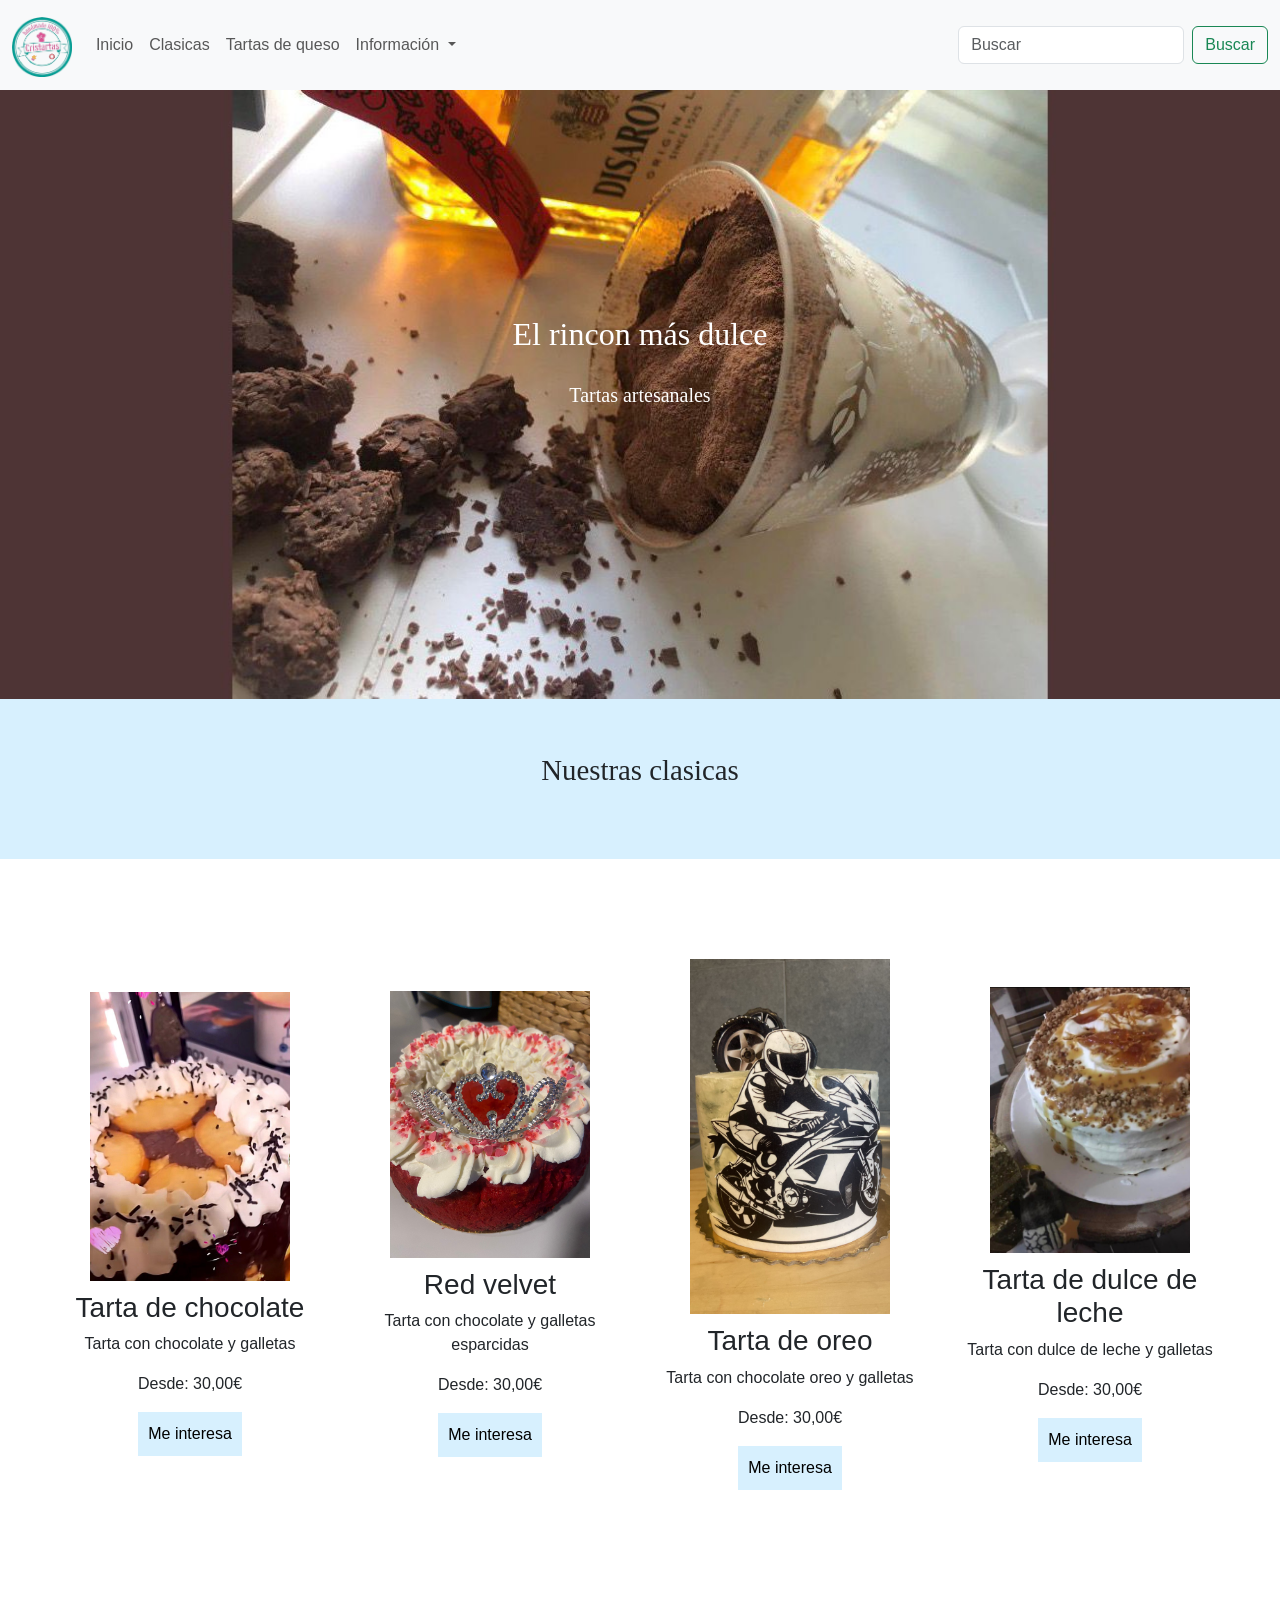
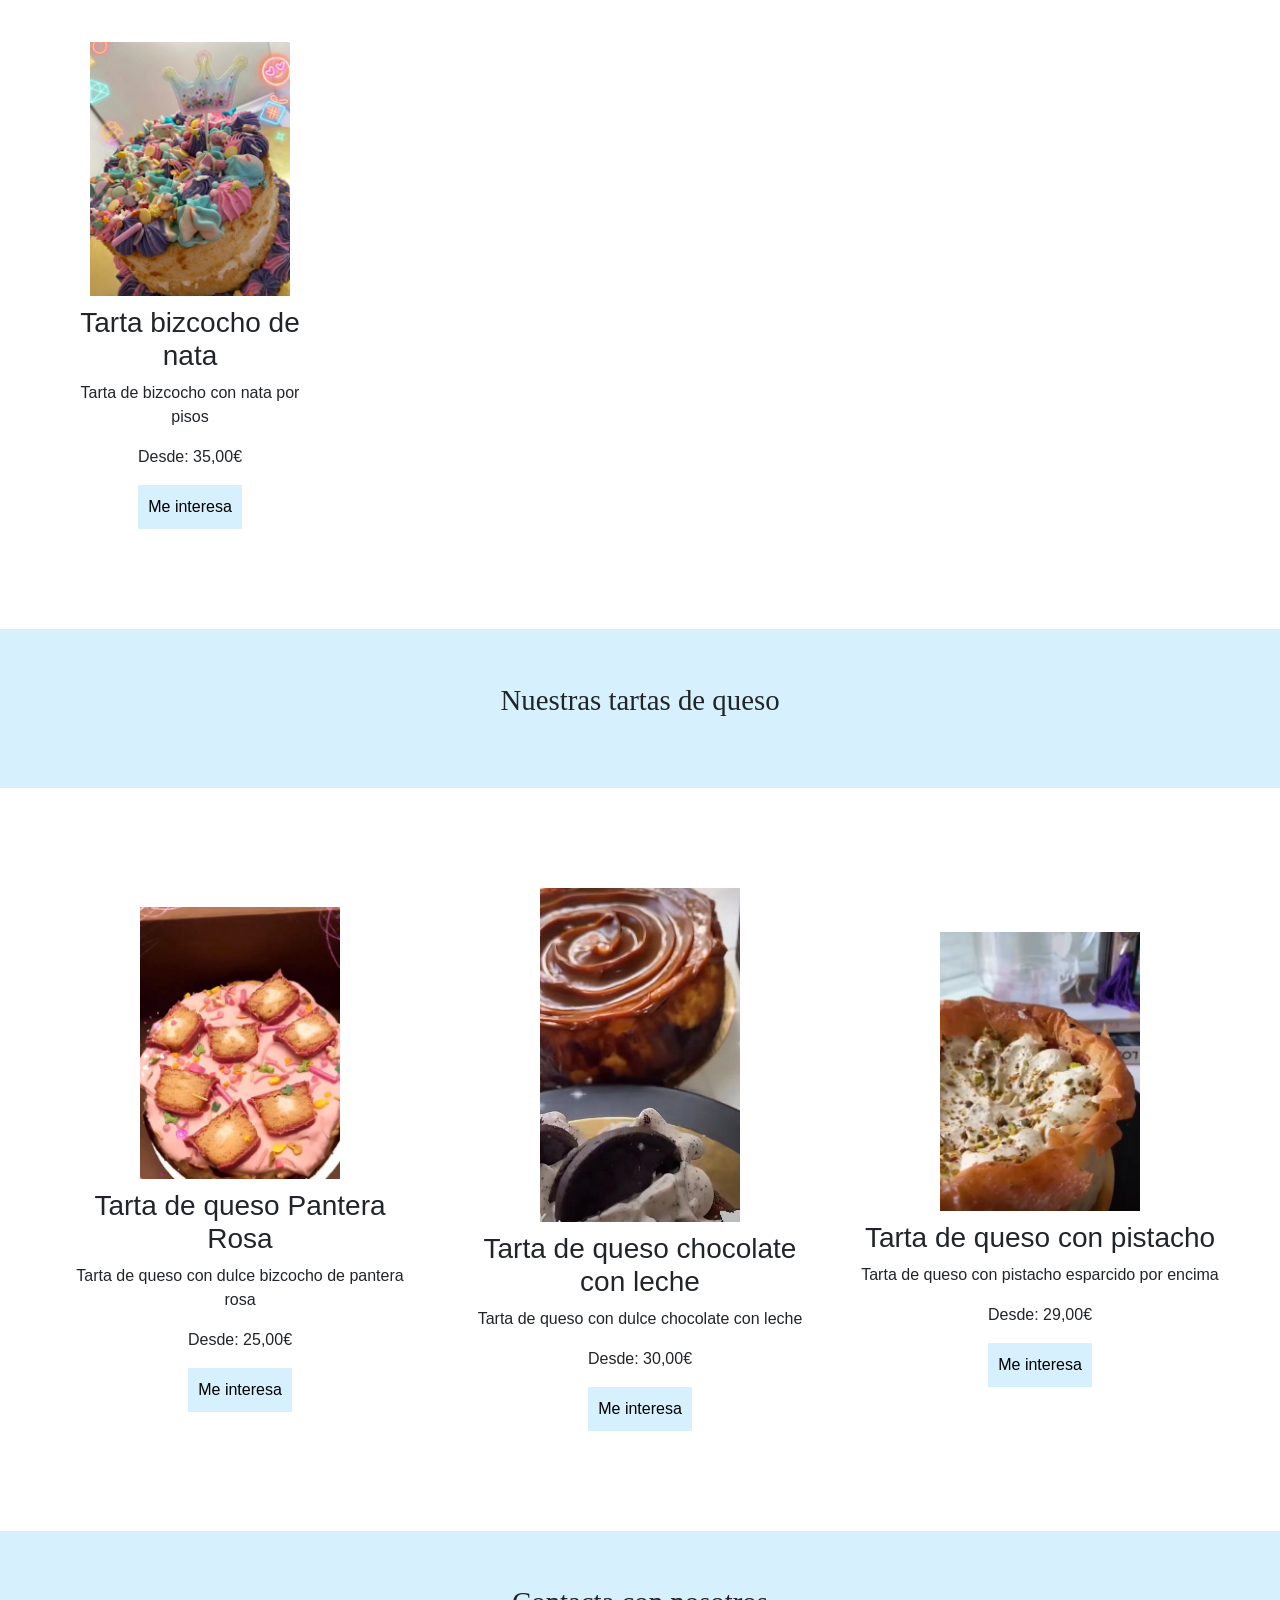
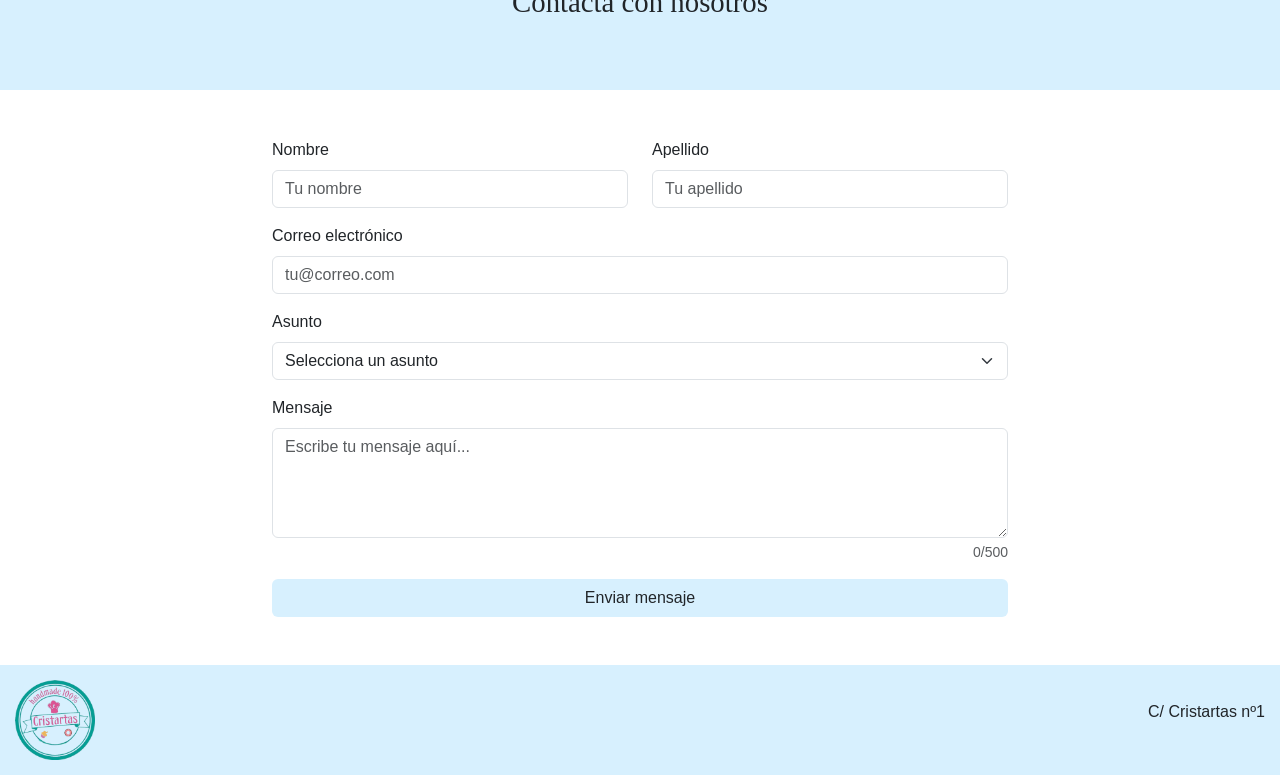
<file: index.html>
<!DOCTYPE html>
<html lang="es">

<head>
    <meta charset="UTF-8">
    <title>Pagina resposteria</title>
    <meta name="viewport" content="width=device-width, initial-scale=1.0">
    <link rel="stylesheet" href="css/estilos_mnj.css">
    <link href="https://cdn.jsdelivr.net/npm/bootstrap@5.3.8/dist/css/bootstrap.min.css" rel="stylesheet"
        integrity="sha384-sRIl4kxILFvY47J16cr9ZwB07vP4J8+LH7qKQnuqkuIAvNWLzeN8tE5YBujZqJLB" crossorigin="anonymous">
    <script src="https://cdn.jsdelivr.net/npm/bootstrap@5.3.8/dist/js/bootstrap.bundle.min.js"
        integrity="sha384-FKyoEForCGlyvwx9Hj09JcYn3nv7wiPVlz7YYwJrWVcXK/BmnVDxM+D2scQbITxI" crossorigin="anonymous"
        defer></script>
</head>

<body>
    <!--- HEADER --->
    <nav class="navbar navbar-expand-lg bg-body-tertiary">
        <div class="container-fluid">
            <a class="navbar-brand" href="#">
                <img src="img/logo.png" alt="Logo" height="60" class="d-inline-block align-text-top">
            </a>
            <button class="navbar-toggler" type="button" data-bs-toggle="collapse" data-bs-target="#navbarTogglerDemo02" aria-controls="navbarTogglerDemo02" aria-expanded="false" aria-label="Toggle navigation">
            <span class="navbar-toggler-icon"></span>
            </button>
            <div class="collapse navbar-collapse" id="navbarTogglerDemo02">
            <ul class="navbar-nav me-auto mb-2 mb-lg-0">
                <li class="nav-item">
                <a class="nav-link" href="#">Inicio</a>
                </li>
                <li class="nav-item">
                <a class="nav-link" href="#clasicas">Clasicas</a>
                </li>
                <li class="nav-item">
                <a class="nav-link" href="#queso">Tartas de queso</a>
                </li>
                <li class="nav-item dropdown">
                <a class="nav-link dropdown-toggle" href="#" role="button" data-bs-toggle="dropdown" aria-expanded="false">
                    Información
                </a>
                <ul class="dropdown-menu">
                    <li><a class="dropdown-item" href="#contacto">Contacto</a></li>
                    <li><a class="dropdown-item" href="#">Ingredientes</a></li>
                </ul>
                </li>
            </ul>
            <form class="d-flex" role="search">
                <input class="form-control me-2" type="search" placeholder="Buscar" aria-label="Search"/>
                <button class="btn btn-outline-success" type="submit">Buscar</button>
            </form>
            </div>
        </div>
    </nav>

    <!--- MAIN --->
    <main>
        <section class="banner">
            <div class="imagen-banner">
                <p class="tartas-art fs-5">Tartas artesanales</p>
                <img src="img/Foto tarta chocolate.jpeg" alt="banner">
                <p class="rincon fs-2">El rincon más dulce</p>
            </div>

        </section>

        <section id="clasicas" class="productos">
            <div class="introduccion">
                <p>Nuestras clasicas</p>
            </div>
            <div class="cajas">
                <article class="producto">
                    <img src="img/Tarta chocolate galletas.jpeg" alt="Tarta chocolate">
                    <h3>Tarta de chocolate</h3>
                    <p>Tarta con chocolate y galletas</p>
                    <div class="pie-producto">
                        <p>Desde: 30,00€ </p>
                        <button>Me interesa</button>
                    </div>
                </article>

                <article class="producto">
                    <img src="img/Tarta Red Velvet.jpeg" alt="Tarta red velvet">
                    <h3>Red velvet</h3>
                    <p>Tarta con chocolate y galletas esparcidas</p>
                    <div class="pie-producto">
                        <p>Desde: 30,00€</p>
                        <button>Me interesa</button>
                    </div>
                </article>

                <article class="producto">
                    <img src="img/Tarta oreo.jpeg" alt="Tarta oreo">
                    <h3>Tarta de oreo</h3>
                    <p>Tarta con chocolate oreo y galletas</p>
                    <div class="pie-producto">
                        <p>Desde: 30,00€</p>
                        <button>Me interesa</button>
                    </div>
                </article>

                <article class="producto">
                    <img src="img/Foto tarta dulce de leche.jpeg" alt="Tarta dulce de leche">
                    <h3>Tarta de dulce de leche</h3>
                    <p>Tarta con dulce de leche y galletas</p>
                    <div class="pie-producto">
                        <p>Desde: 30,00€</p>
                        <button>Me interesa</button>
                    </div>
                </article>

                <article class="producto">
                    <img src="img/Tarta brillis.jpeg" alt="Tarta nata">
                    <h3>Tarta bizcocho de nata</h3>
                    <p>Tarta de bizcocho con nata por pisos</p>
                    <div class="pie-producto">
                        <p>Desde: 35,00€</p>
                        <button>Me interesa</button>
                    </div>
                </article>
            </div>
        </section>

        <section id="queso" class="productos">
            <div class="introduccion">
                <p>Nuestras tartas de queso</p>
            </div>

            <div class="cajas">
                <article class="producto">
                    <img src="img/Foto Tarta pantera rosa.jpeg" alt="Pantera rosa">
                    <h3>Tarta de queso Pantera Rosa</h3>
                    <p>Tarta de queso con dulce bizcocho de pantera rosa</p>
                    <div class="pie-producto">
                        <p>Desde: 25,00€</p>
                        <button>Me interesa</button>
                    </div>
                </article>

                <article class="producto">
                    <img src="img/Tarta queso dulce leche.jpeg" alt="Tarta queso dulce de leche">
                    <h3>Tarta de queso chocolate con leche</h3>
                    <p>Tarta de queso con dulce chocolate con leche</p>
                    <div class="pie-producto">
                        <p>Desde: 30,00€</p>
                        <button>Me interesa</button>
                    </div>
                </article>

                <article class="producto">
                    <img src="img/Tarta queso pistacho.jpeg" alt="Tarta queso pistacho">
                    <h3>Tarta de queso con pistacho</h3>
                    <p>Tarta de queso con pistacho esparcido por encima</p>
                    <div class="pie-producto">
                        <p>Desde: 29,00€</p>
                        <button>Me interesa</button>
                    </div>
                </article>
            </div>
        </section>
       <section id="contacto" class="productos">
            <div class="introduccion">
                <p>Contacta con nosotros</p>
            </div>

            <div class="container mt-5 mb-5">
                <div class="row justify-content-center">
                    <div class="col-md-8">

                        <div class="row mb-3">
                            <div class="col">
                                <label for="nombre" class="form-label">Nombre</label>
                                <input type="text" class="form-control" id="nombre" placeholder="Tu nombre">
                            </div>
                            <div class="col">
                                <label for="apellido" class="form-label">Apellido</label>
                                <input type="text" class="form-control" id="apellido" placeholder="Tu apellido">
                            </div>
                        </div>

                        <div class="mb-3">
                            <label for="email" class="form-label">Correo electrónico</label>
                            <input type="email" class="form-control" id="email" placeholder="tu@correo.com">
                        </div>

                        <div class="mb-3">
                            <label for="asunto" class="form-label">Asunto</label>
                            <select class="form-select" id="asunto">
                                <option value="">Selecciona un asunto</option>
                                <option value="pedido">Hacer un pedido</option>
                                <option value="precio">Consultar precio</option>
                                <option value="alergia">Información sobre alérgenos</option>
                                <option value="otro">Otro</option>
                            </select>
                        </div>

                        <div class="mb-3">
                            <label for="mensaje" class="form-label">Mensaje</label>
                            <textarea class="form-control" id="mensaje" rows="4" placeholder="Escribe tu mensaje aquí..." maxlength="500"></textarea>
                            <div class="form-text text-end"><span id="charNum">0</span>/500</div>
                        </div>

                        <p id="error" class="text-danger"></p>
                        <p id="success" class="text-success d-none">¡Mensaje enviado! Te responderemos pronto.</p>

                        <button id="btnEnviar" class="btn w-100" >Enviar mensaje</button>

                    </div>
                </div>
            </div>
        </section>
    </main>

    <footer class="footer">
        <div class="logo-footer">
            <img src="img/logo.png" alt="logo">
        </div>

        <div class="direccion">
            <p>C/ Cristartas nº1</p>
        </div>


    </footer>

    <script src="js/script.js"></script>
</body>
</html>
</file>
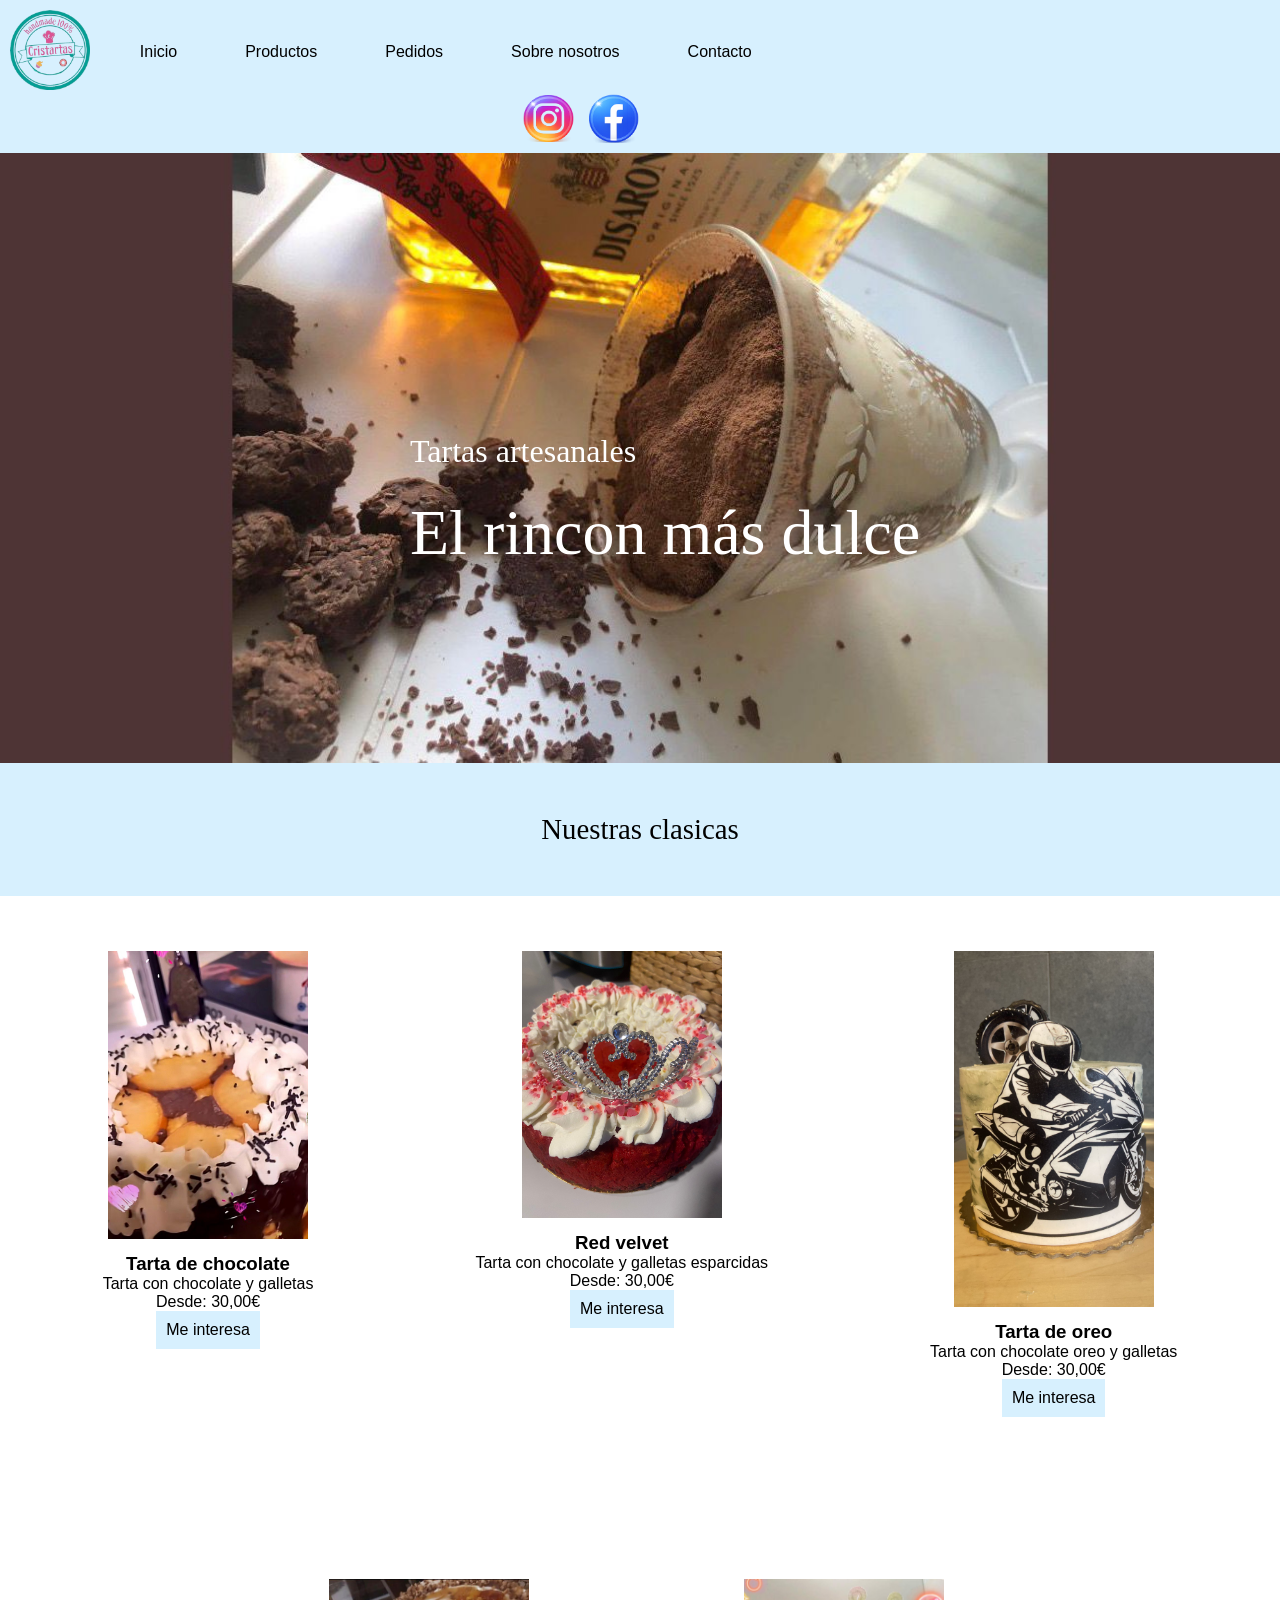
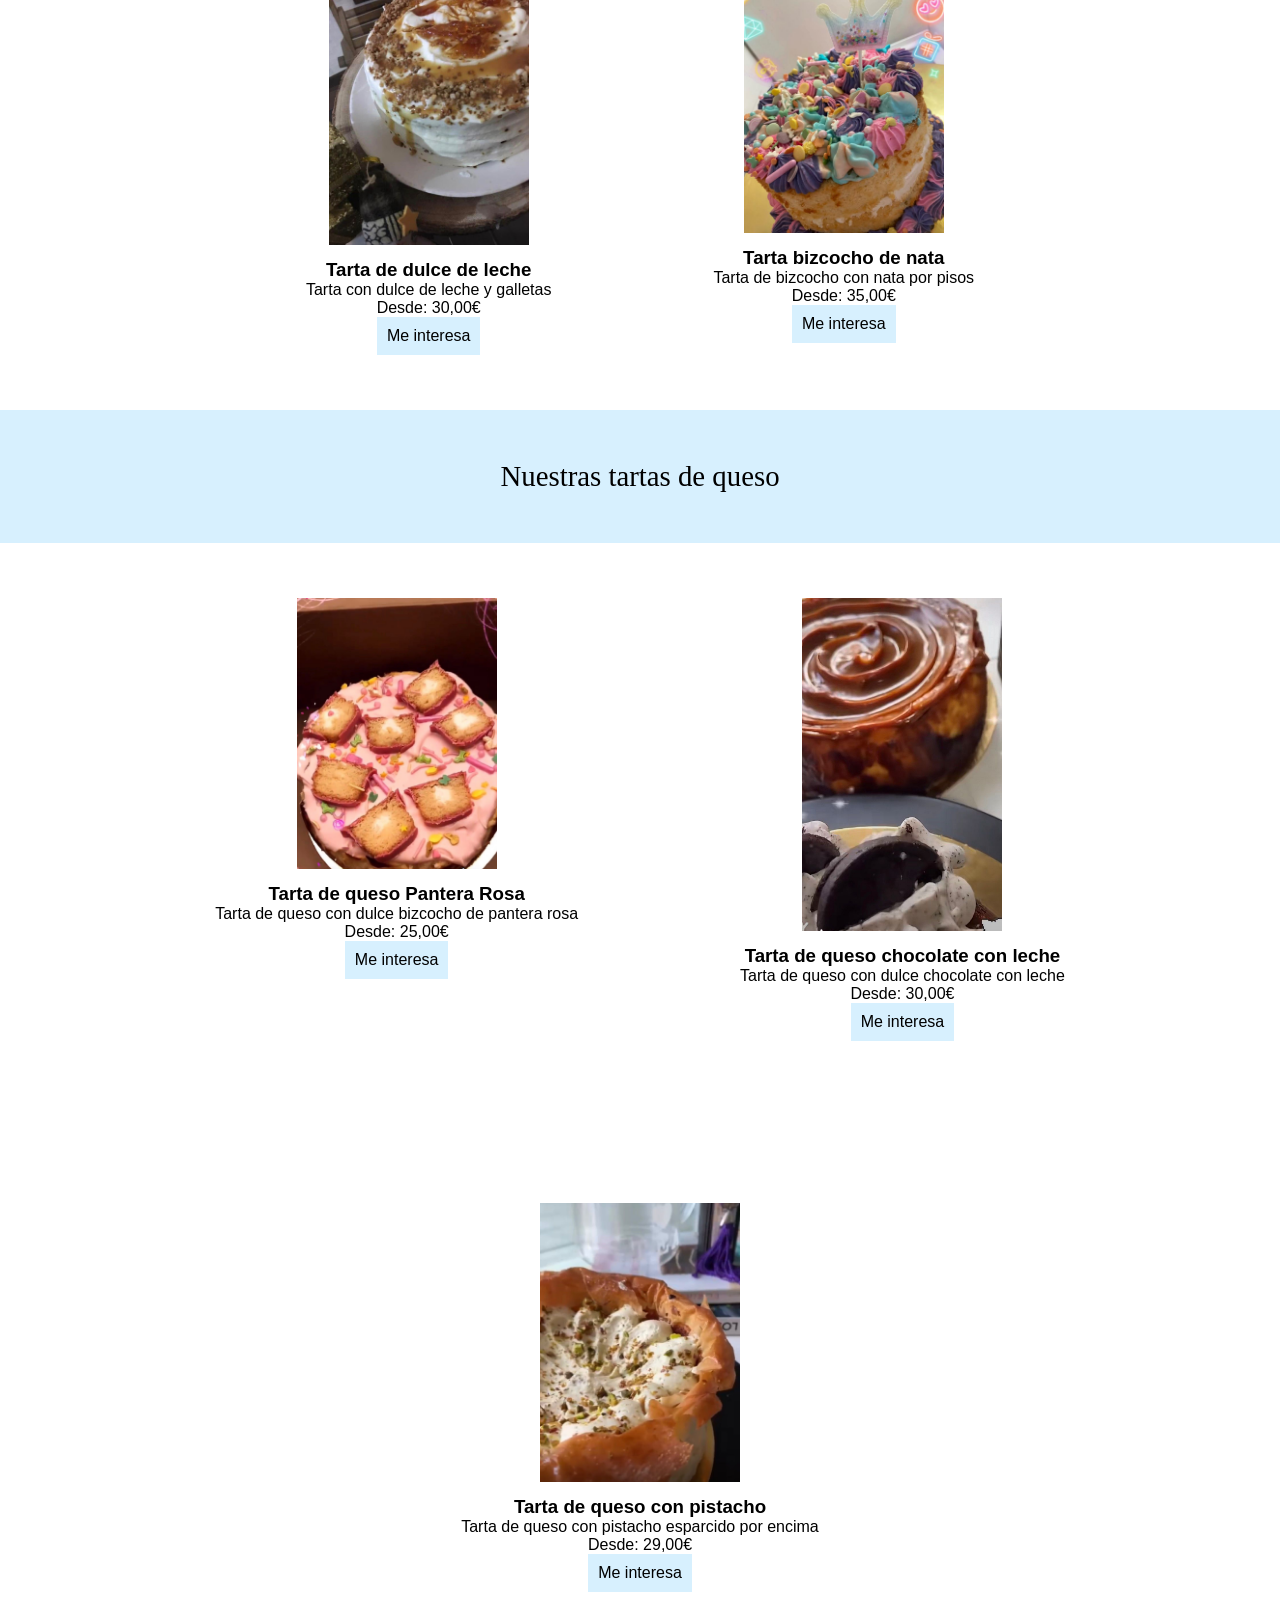
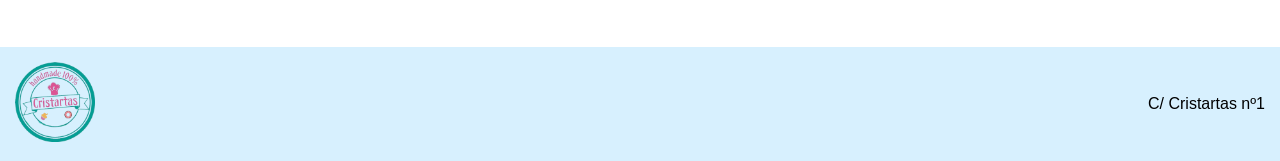
<file: proyecto_final_flex_mnj/index.html>
<!DOCTYPE html>
<html lang="es">

<head>
    <meta charset="UTF-8">
    <title>Pagina resposteria</title>
    <meta name="viewport" content="width=device-width, initial-scale=1.0">
    <link rel="stylesheet" href="css/estilos_mnj.css">
</head>

<body>
    <!--- HEADER --->
    <header class="header">
        <div class="izquierda">
            <div class="logo">
                <img src="img/logo.png" alt="logo">
            </div>

            <nav class="menu">
                <a href="#">Inicio</a>
                <a href="#">Productos</a>
                <a href="#">Pedidos</a>
                <a href="#">Sobre nosotros</a>
                <a href="#">Contacto</a>
            </nav>
        </div>
        
        <div class="redes">
            <img src="img/instagram.png" alt="instagram">
            <img src="img/facebook.png" alt="facebook">
        </div>
    </header>

    <!--- MAIN --->
    <main>
        <section class="banner">
            <div class="imagen-banner">
                <p class="tartas-art">Tartas artesanales</p>
                <img src="img/Foto tarta chocolate.jpeg" alt="banner">
                <p class="rincon">El rincon más dulce</p>
            </div>

        </section>

        <section class="productos">
            <div class="introduccion">
                <p>Nuestras clasicas</p>
            </div>
            <div class="cajas">
                <article class="producto">
                    <img src="img/Tarta chocolate galletas.jpeg" alt="Tarta chocolate">
                    <h3>Tarta de chocolate</h3>
                    <p>Tarta con chocolate y galletas</p>
                    <div class="pie-producto">
                        <p>Desde: 30,00€ </p>
                        <button>Me interesa</button>
                    </div>
                </article>

                <article class="producto">
                    <img src="img/Tarta Red Velvet.jpeg" alt="Tarta red velvet">
                    <h3>Red velvet</h3>
                    <p>Tarta con chocolate y galletas esparcidas</p>
                    <div class="pie-producto">
                        <p>Desde: 30,00€</p>
                        <button>Me interesa</button>
                    </div>
                </article>

                <article class="producto">
                    <img src="img/Tarta oreo.jpeg" alt="Tarta oreo">
                    <h3>Tarta de oreo</h3>
                    <p>Tarta con chocolate oreo y galletas</p>
                    <div class="pie-producto">
                        <p>Desde: 30,00€</p>
                        <button>Me interesa</button>
                    </div>
                </article>

                <article class="producto">
                    <img src="img/Foto tarta dulce de leche.jpeg" alt="Tarta dulce de leche">
                    <h3>Tarta de dulce de leche</h3>
                    <p>Tarta con dulce de leche y galletas</p>
                    <div class="pie-producto">
                        <p>Desde: 30,00€</p>
                        <button>Me interesa</button>
                    </div>
                </article>

                <article class="producto">
                    <img src="img/Tarta brillis.jpeg" alt="Tarta nata">
                    <h3>Tarta bizcocho de nata</h3>
                    <p>Tarta de bizcocho con nata por pisos</p>
                    <div class="pie-producto">
                        <p>Desde: 35,00€</p>
                        <button>Me interesa</button>
                    </div>
                </article>
            </div>
        </section>

        <section class="productos">
            <div class="introduccion">
                <p>Nuestras tartas de queso</p>
            </div>

            <div class="cajas">
                <article class="producto">
                    <img src="img/Foto Tarta pantera rosa.jpeg" alt="Pantera rosa">
                    <h3>Tarta de queso Pantera Rosa</h3>
                    <p>Tarta de queso con dulce bizcocho de pantera rosa</p>
                    <div class="pie-producto">
                        <p>Desde: 25,00€</p>
                        <button>Me interesa</button>
                    </div>
                </article>

                <article class="producto">
                    <img src="img/Tarta queso dulce leche.jpeg" alt="Tarta queso dulce de leche">
                    <h3>Tarta de queso chocolate con leche</h3>
                    <p>Tarta de queso con dulce chocolate con leche</p>
                    <div class="pie-producto">
                        <p>Desde: 30,00€</p>
                        <button>Me interesa</button>
                    </div>
                </article>

                <article class="producto">
                    <img src="img/Tarta queso pistacho.jpeg" alt="Tarta queso pistacho">
                    <h3>Tarta de queso con pistacho</h3>
                    <p>Tarta de queso con pistacho esparcido por encima</p>
                    <div class="pie-producto">
                        <p>Desde: 29,00€</p>
                        <button>Me interesa</button>
                    </div>
                </article>
            </div>
        </section>
    </main>

    <footer class="footer">
        <div class="logo-footer">
            <img src="img/logo.png" alt="logo">
        </div>

        <div class="direccion">
            <p>C/ Cristartas nº1</p>
        </div>


    </footer>


</body>
</file>
<file: css/estilos_mnj.css>
*{
    margin: 0;
    padding: 0;
    box-sizing: border-box;
    font-family: 'Lucida Sans', 'Lucida Sans Regular', 'Lucida Grande', 'Lucida Sans Unicode', Geneva, Verdana, sans-serif
}

.header{
    display: flex;
    flex-wrap: wrap;
    position: sticky;
    top: 0;
    z-index: 1000;
    padding: 10px;
    background-color: rgba(215, 240, 254);
    justify-content: space-between;
    align-items: center;
    width: 100%;

}

.izquierda{
    display: flex;
    align-items: center;
    flex-wrap: wrap;
    gap: 40px;
}

.logo img{
    height: 80px;
    width: auto;
}

.redes{
    display: flex;
    gap: 15px;
    align-items: center;
    justify-content: flex-end;
}

.redes img{
    width: 8%;
}

.menu{
    display: flex;
    gap: 3rem;
}
.menu a{
    text-decoration: none; /*Sin decoracion*/
    padding: 10px; /*Un ancho para que quepa cada opcion*/
    border-radius: 5px; /*Bordeamos*/
    color: black; /*Color del texto negro*/
    transition: all 0.3s ease; /*Hace que todo se desvanezca poco a poco*/
}

.menu a:hover{
    background-color: white; /* Recuadro blanco */
    box-shadow: 0px 4px 15px rgba(0, 0, 0, 0.1); /* Sombra suave */
    transform: translateY(-2px); /* Pequeño salto hacia arriba para dar dinamismo */
    color: black; /* Oscurece un poco el texto al resaltar */
}

.imagen{
    display: flex;
    flex-wrap: wrap;
    justify-content: center;
}


.imagen-banner img{
    display: block;
    width: 100%;
    height: auto;
}

.imagen-banner{
    position: relative;
}

.imagen-banner .tartas-art{
    position: absolute;
    top: 50%;
    left: 50%;
    transform: translate(-50%, -50%);
    text-align: center;
    width: 90%;
    color: white;
    padding: 10px;
    font-family: "Civil Premium Regular";
    animation-name: subirLentamente;
    animation-duration: 1.5s; /* Duración lenta */
    animation-timing-function: ease-out; /* Comienza rápido y suaviza al final */
    animation-fill-mode: forwards; /* Mantiene el estado final */

}

.imagen-banner .rincon{
    position: absolute;
    top: 40%;
    left: 50%;
    transform: translate(-50%, -50%);
    text-align: center;
    width: 100%;
    color: white;
    padding: 10px;
    font-family: "Apparel Display Regular";
    animation-name: subirLentamente;
    animation-duration: 1.5s; /* Duración lenta */
    animation-timing-function: ease-out; /* Comienza rápido y suaviza al final */
    animation-fill-mode: forwards; /* Mantiene el estado final */
}

.introduccion{
    display:flex;
    flex-wrap: wrap;
    justify-content: center;
    padding: 50px;
    background-color:  rgba(215, 240, 254);

    animation: aparecer linear both;
    animation-timeline: view();
    animation-range: entry 20% cover 50%; 
}

.introduccion p{
    font-family: "Apparel Display Regular";
    font-size: 1.8em;
}

/*Esto es lo nuevo que he añadido*/
.cajas{
    display: grid;
    justify-content: center;
    align-items: center;
    grid-template-columns: repeat(auto-fit,minmax(250px,1fr));
    row-gap: 7rem;
    max-width: 1700px;
    margin: 40px auto;
    padding: 40px;
}

.producto{
    background-color: white;
    padding: 20px;
    border-radius: 15px;
    box-shadow: 8 6px 10px black;
    text-align: center;
}

.producto:hover{
    transform: translateY(-8px);
    box-shadow: 0 12px 25px black;
    transition: all 0.3s ease;
}

.producto img{
    width: 100%;
    max-width: 200px;
    margin-bottom: 10px;
}

.pie-producto button{
    background-color: rgba(215, 240, 254);
    border: none;
    color: black;
    padding: 10px;
    font-size: 1rem;
    cursor: pointer;
    
}

.logo-footer img{
    height: 80px;
    width: auto;
}

.footer{
    display: flex;
    flex-wrap: wrap;
    position: relative;
    background-color: rgba(215, 240, 254);
    padding: 15px;
    justify-content: space-between;
}

.direccion{
    display: flex;
    flex-wrap: wrap;
    align-content: center;
}

/*He tenido que buscar en internet porque en el apartado informacion tambien me hacia la animacion, y quedaba fea,
la unica solucion es utilizando ":not(.dropdown-toggle)", esto hace que se aplique a todos los nav-link excepto a los de la clase dropdown-toggle*/

.nav-link:not(.dropdown-toggle) {
    position: relative;
    text-decoration: none;
}
 
.nav-link:not(.dropdown-toggle)::after {
    content: '';
    position: absolute;
    left: 0;
    bottom: 0;
    width: 0%;
    height: 2px;
    background-color: currentColor;
    transition: width 0.3s ease;
}
 
.nav-link:not(.dropdown-toggle):hover::after {
    width: 100%;
}

#btnEnviar{
    background-color: rgba(215, 240, 254);
}




















/*Animacion letras subiendo*/
@keyframes subirLentamente {
  0% {
    opacity: 0;
    transform: translate(-50%, calc(-50% + 20px));
  }
  100% {
    opacity: 1;
    transform: translate(-50%, -50%);
  }
}

@keyframes aparecer {
  from {
    opacity: 0;
    transform: translateY(50px); /* Opcional: viene desde abajo */
  }
  to {
    opacity: 1;
    transform: translateY(0);
  }
}
</file>
<file: proyecto_final_flex_mnj/css/estilos_mnj.css>
*{
    margin: 0;
    padding: 0;
    box-sizing: border-box;
    font-family: 'Lucida Sans', 'Lucida Sans Regular', 'Lucida Grande', 'Lucida Sans Unicode', Geneva, Verdana, sans-serif
}

.header{
    display: flex;
    flex-wrap: wrap;
    position: sticky;
    top: 0;
    z-index: 1000;
    padding: 10px;
    background-color: rgba(215, 240, 254);
    justify-content: space-between;
    align-items: center;
    width: 100%;

}

.izquierda{
    display: flex;
    align-items: center;
    flex-wrap: wrap;
    gap: 40px;
}

.logo img{
    height: 80px;
    width: auto;
}

.redes{
    display: flex;
    gap: 15px;
    align-items: center;
    justify-content: flex-end;
}

.redes img{
    width: 8%;
}

.menu{
    display: flex;
    gap: 3rem;
}
.menu a{
    text-decoration: none; /*Sin decoracion*/
    padding: 10px; /*Un ancho para que quepa cada opcion*/
    border-radius: 5px; /*Bordeamos*/
    color: black; /*Color del texto negro*/
    transition: all 0.3s ease; /*Hace que todo se desvanezca poco a poco*/
}

.menu a:hover{
    background-color: white; /* Recuadro blanco */
    box-shadow: 0px 4px 15px rgba(0, 0, 0, 0.1); /* Sombra suave */
    transform: translateY(-2px); /* Pequeño salto hacia arriba para dar dinamismo */
    color: black; /* Oscurece un poco el texto al resaltar */
}

.imagen{
    display: flex;
    flex-wrap: wrap;
    justify-content: center;
}


.imagen-banner img{
    display: flex;
    flex-wrap: wrap;
    width: 100%;
    height: auto;
}

.imagen-banner .tartas-art{
    position: absolute;
    bottom: 420px;
    left: 400px;
    color: white;
    padding: 10px;
    font-size: 2em;
    font-family: "Civil Premium Regular";
    animation-name: subirLentamente;
    animation-duration: 1.5s; /* Duración lenta */
    animation-timing-function: ease-out; /* Comienza rápido y suaviza al final */
    animation-fill-mode: forwards; /* Mantiene el estado final */

}

.imagen-banner .rincon{
    position: absolute;
    bottom: 320px;
    left: 400px;
    color: white;
    padding: 10px;
    font-size: 4em;
    font-family: "Apparel Display Regular";
    animation-name: subirLentamente;
    animation-duration: 1.5s; /* Duración lenta */
    animation-timing-function: ease-out; /* Comienza rápido y suaviza al final */
    animation-fill-mode: forwards; /* Mantiene el estado final */
}

.introduccion{
    display:flex;
    flex-wrap: wrap;
    justify-content: center;
    padding: 50px;
    background-color:  rgba(215, 240, 254);

    animation: aparecer linear both;
    animation-timeline: view();
    animation-range: entry 20% cover 50%; 
}

.introduccion p{
    font-family: "Apparel Display Regular";
    font-size: 1.8em;
}

.productos .cajas{
    display: flex;
    justify-content: center;
    flex-wrap: wrap;
    gap: 7rem;
    padding: 30px;
}

.producto{
    background-color: white;
    padding: 25px;
    border-radius: 15px;
    box-shadow: 8 6px 10px black;
    text-align: center;
}

.producto:hover{
    transform: translateY(-8px);
    box-shadow: 0 12px 25px black;
    transition: all 0.3s ease;
}

.producto img{
    width: 100%;
    max-width: 200px;
    margin-bottom: 10px;
}

.pie-producto button{
    background-color: rgba(215, 240, 254);
    border: none;
    color: black;
    padding: 10px;
    font-size: 1rem;
    cursor: pointer;
    
}

.logo-footer img{
    height: 80px;
    width: auto;
}

.footer{
    display: flex;
    flex-wrap: wrap;
    position: relative;
    background-color: rgba(215, 240, 254);
    padding: 15px;
    justify-content: space-between;
}

.direccion{
    display: flex;
    flex-wrap: wrap;
    align-content: center;
}























/*Animacion letras subiendo*/
@keyframes subirLentamente {
  0% {
    opacity: 0;
    transform: translateY(20px); /* Empieza 20px más abajo */
  }
  100% {
    opacity: 1;
    transform: translateY(0); /* Termina en su posición original */
  }
}

@keyframes aparecer {
  from {
    opacity: 0;
    transform: translateY(50px); /* Opcional: viene desde abajo */
  }
  to {
    opacity: 1;
    transform: translateY(0);
  }
}
</file>
